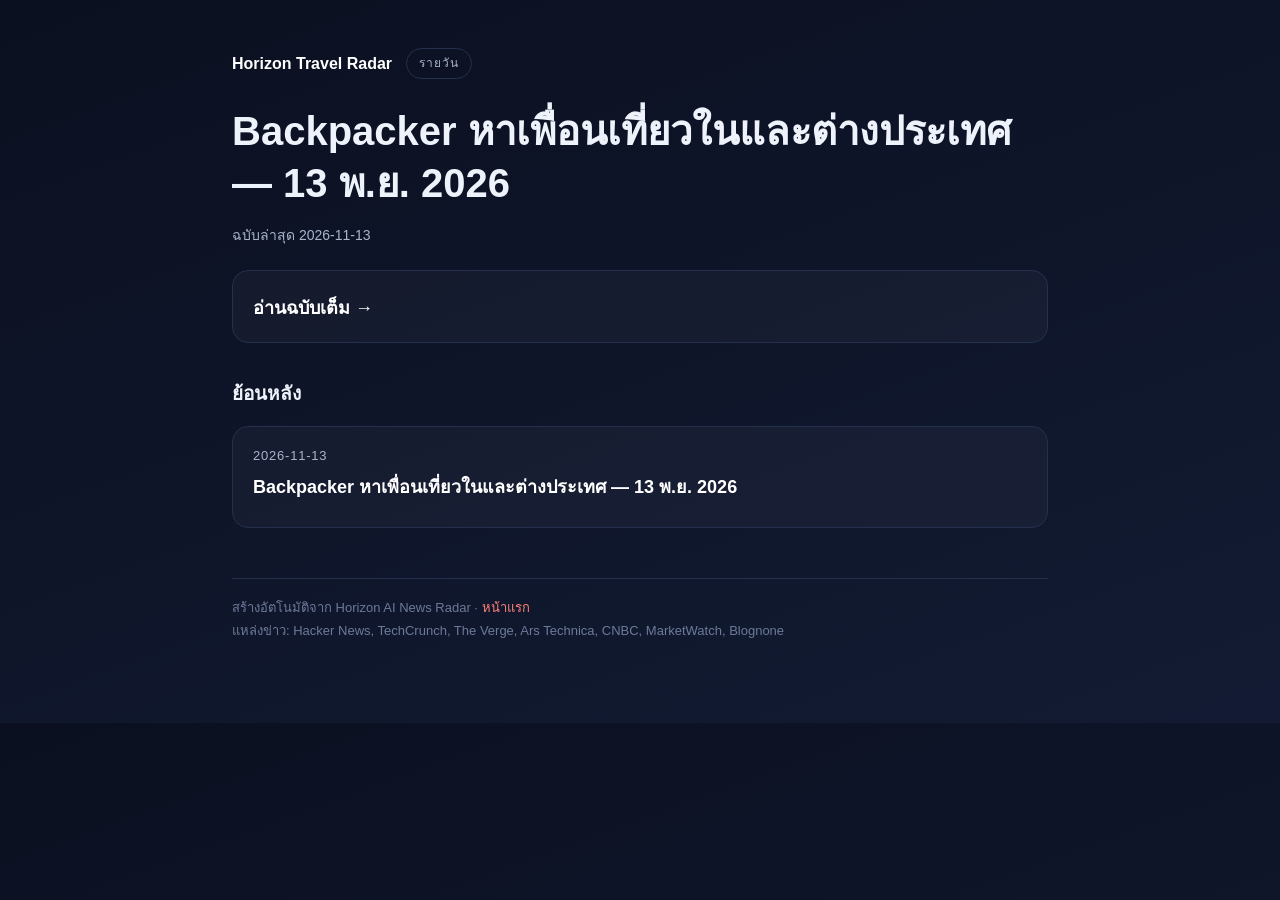
<file: docs/index.html>
<!doctype html>
<html lang="th"><head>
<meta charset="utf-8">
<meta name="viewport" content="width=device-width,initial-scale=1">
<title>Horizon Travel Radar — สรุปข่าวภาษาไทยรายวัน</title>
<meta name="description" content="Horizon AI News Radar — สรุปข่าว AI/เทคโนโลยี/การเงิน ภาษาไทยรายวัน">
<meta property="og:title" content="Horizon Travel Radar — สรุปข่าวภาษาไทยรายวัน">
<meta property="og:description" content="สรุปข่าว AI/Tech/Finance ภาษาไทยรายวัน">

<link rel="stylesheet" href="assets/style.css">
</head><body><div class="wrap">
<header class="top">
  <a href="index.html" style="color:#fff;font-weight:700;font-size:16px">Horizon Travel Radar</a>
  <span class="badge">รายวัน</span>
</header>
<h1>Backpacker หาเพื่อนเที่ยวในและต่างประเทศ — 13 พ.ย. 2026</h1><p class="meta">ฉบับล่าสุด 2026-11-13</p><a class="card" href="2026-11-13.html"><div class="t">อ่านฉบับเต็ม →</div></a><h2 style='font-size:19px;margin-top:34px'>ย้อนหลัง</h2><a class="card" href="2026-11-13.html"><div class="d">2026-11-13</div><div class="t">Backpacker หาเพื่อนเที่ยวในและต่างประเทศ — 13 พ.ย. 2026</div><div class="s"></div></a>
<footer>
  สร้างอัตโนมัติจาก Horizon AI News Radar · <a href="https://tstevy3a.github.io/horizon-travel-radar/">หน้าแรก</a><br>
  แหล่งข่าว: Hacker News, TechCrunch, The Verge, Ars Technica, CNBC, MarketWatch, Blognone
</footer>
</div></body></html>
</file>
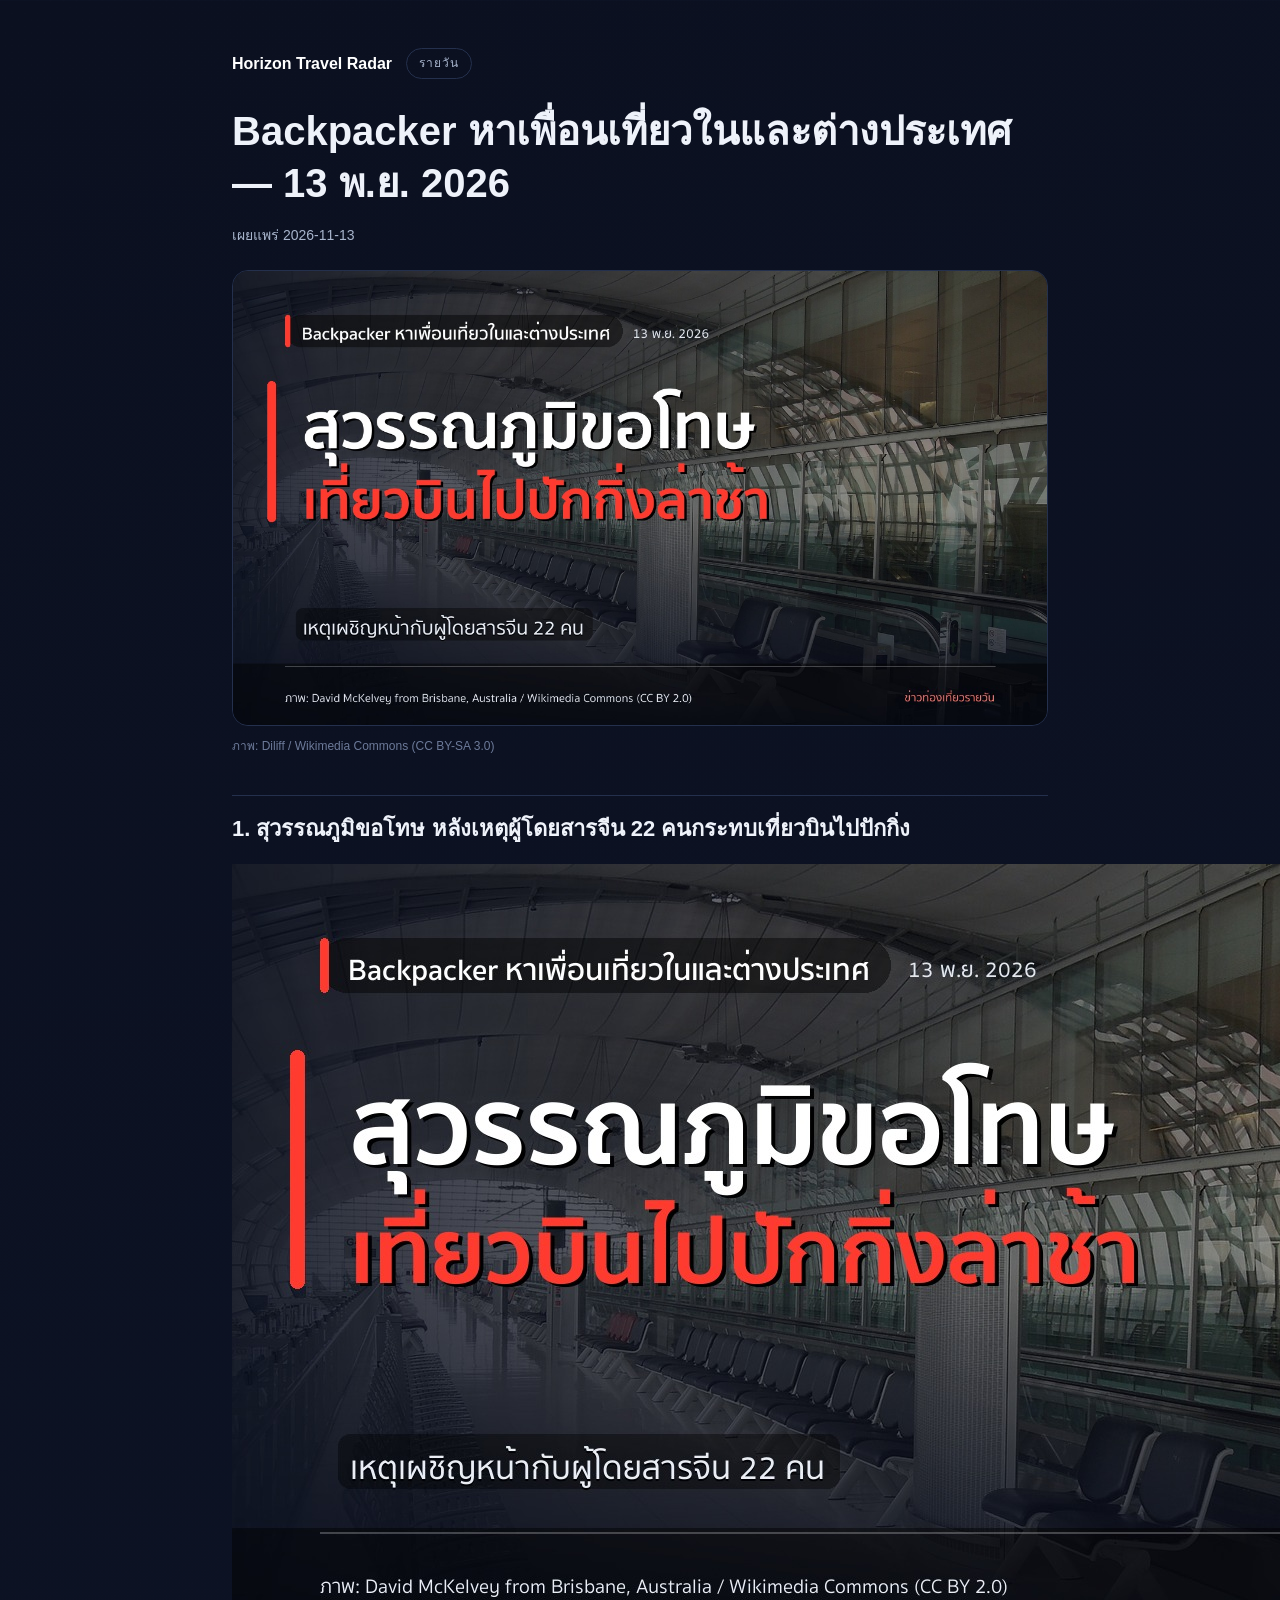
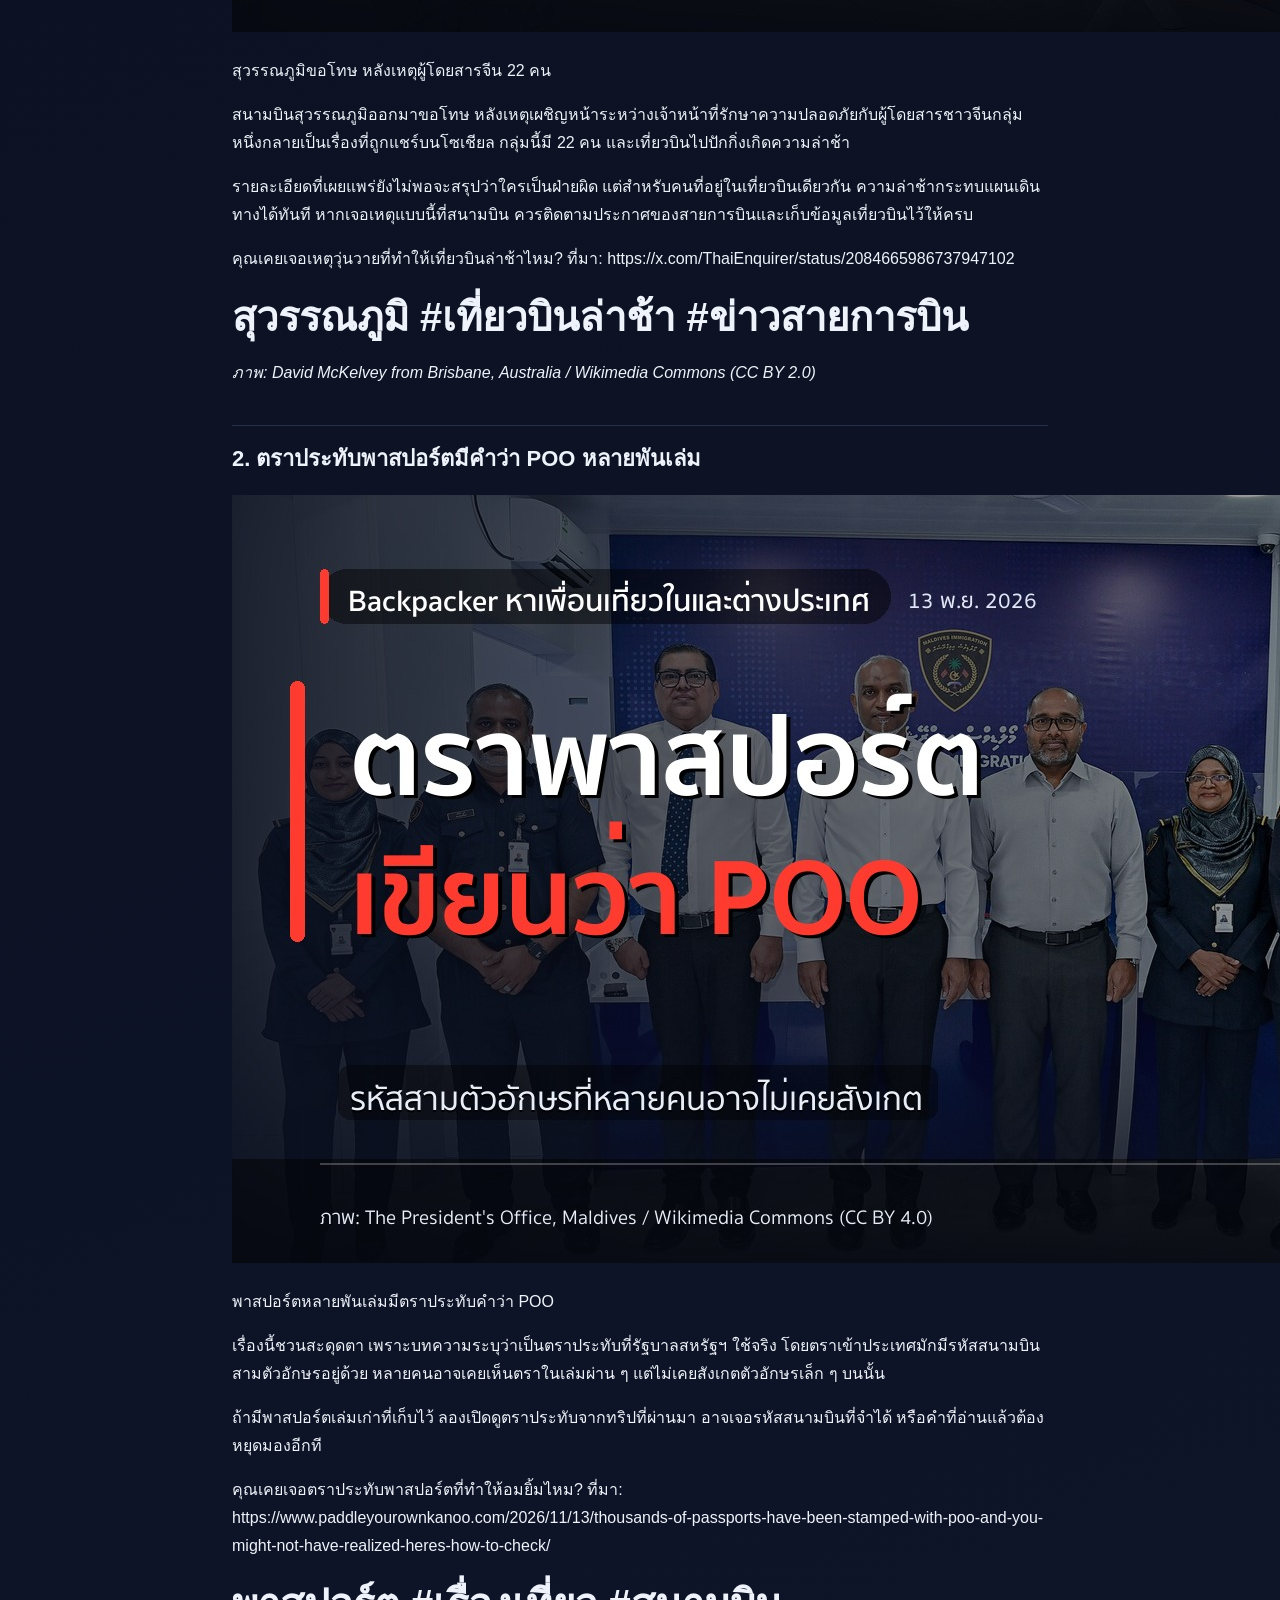
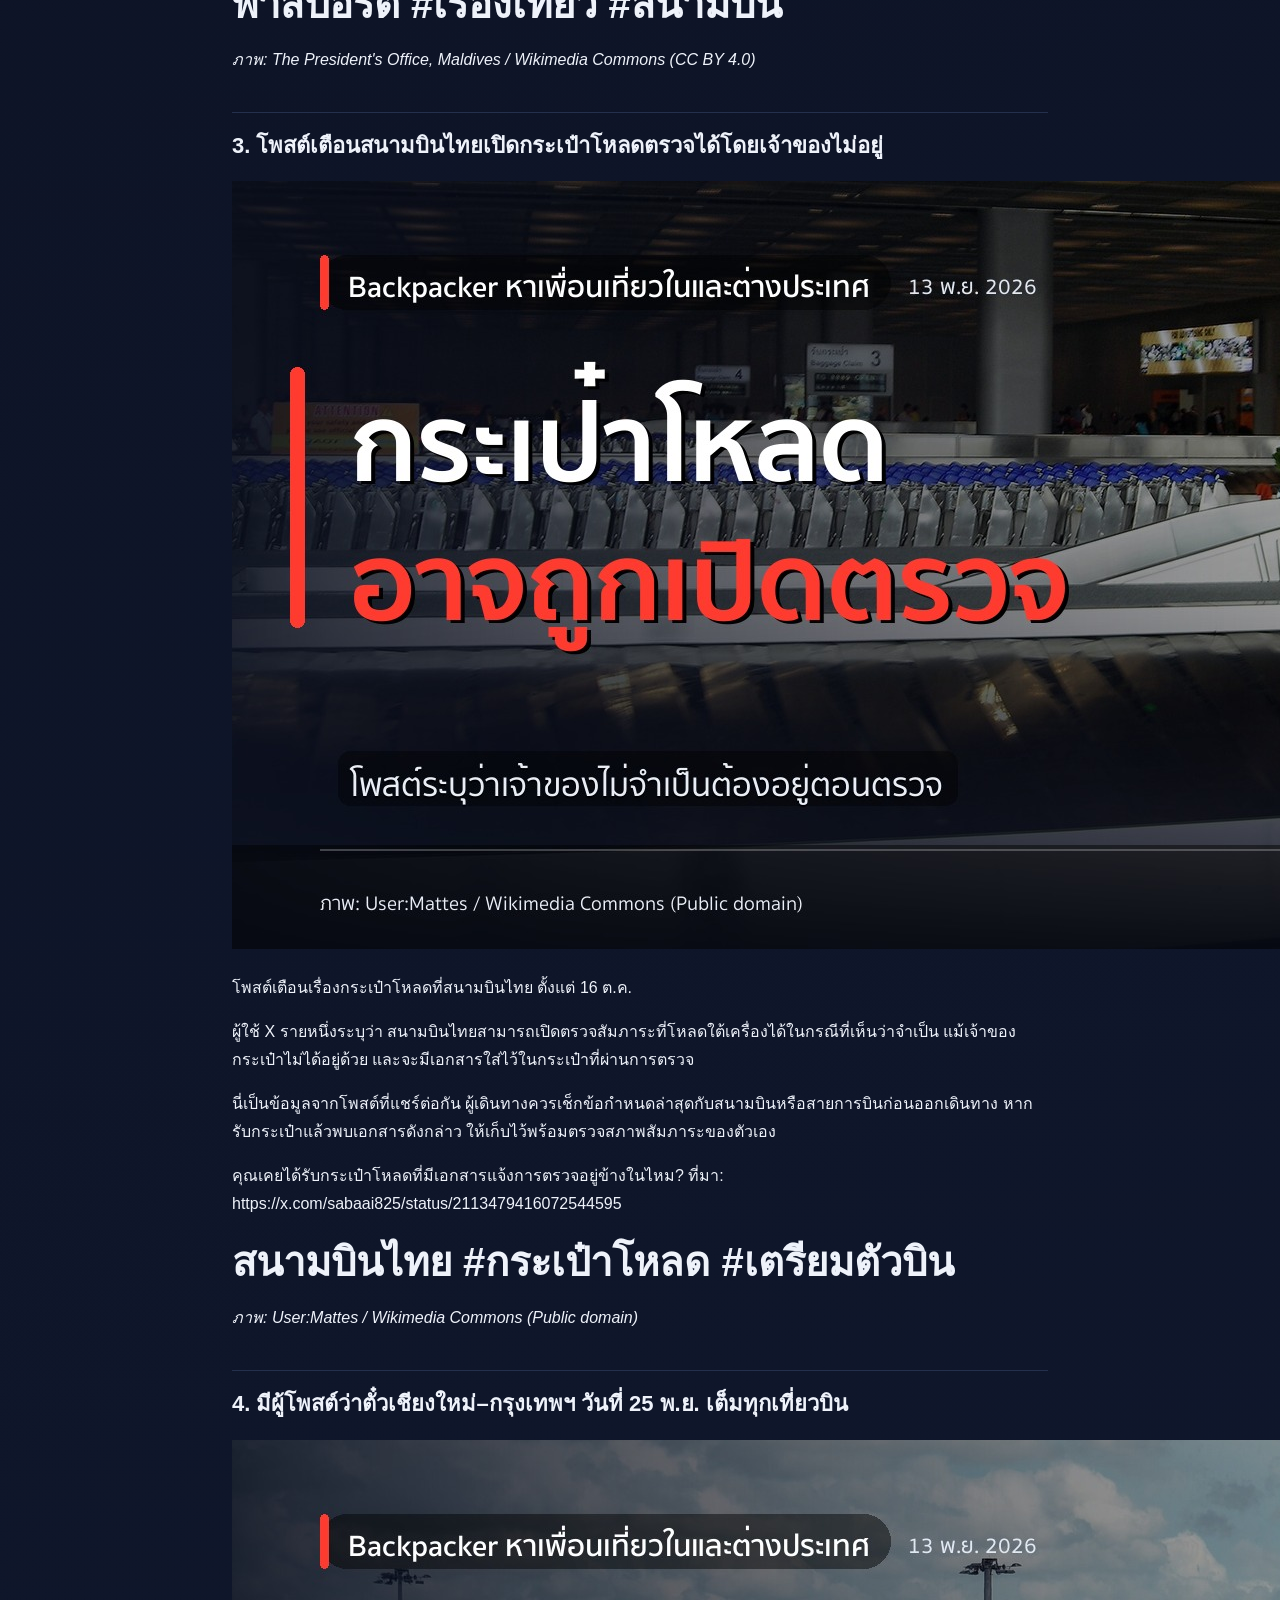
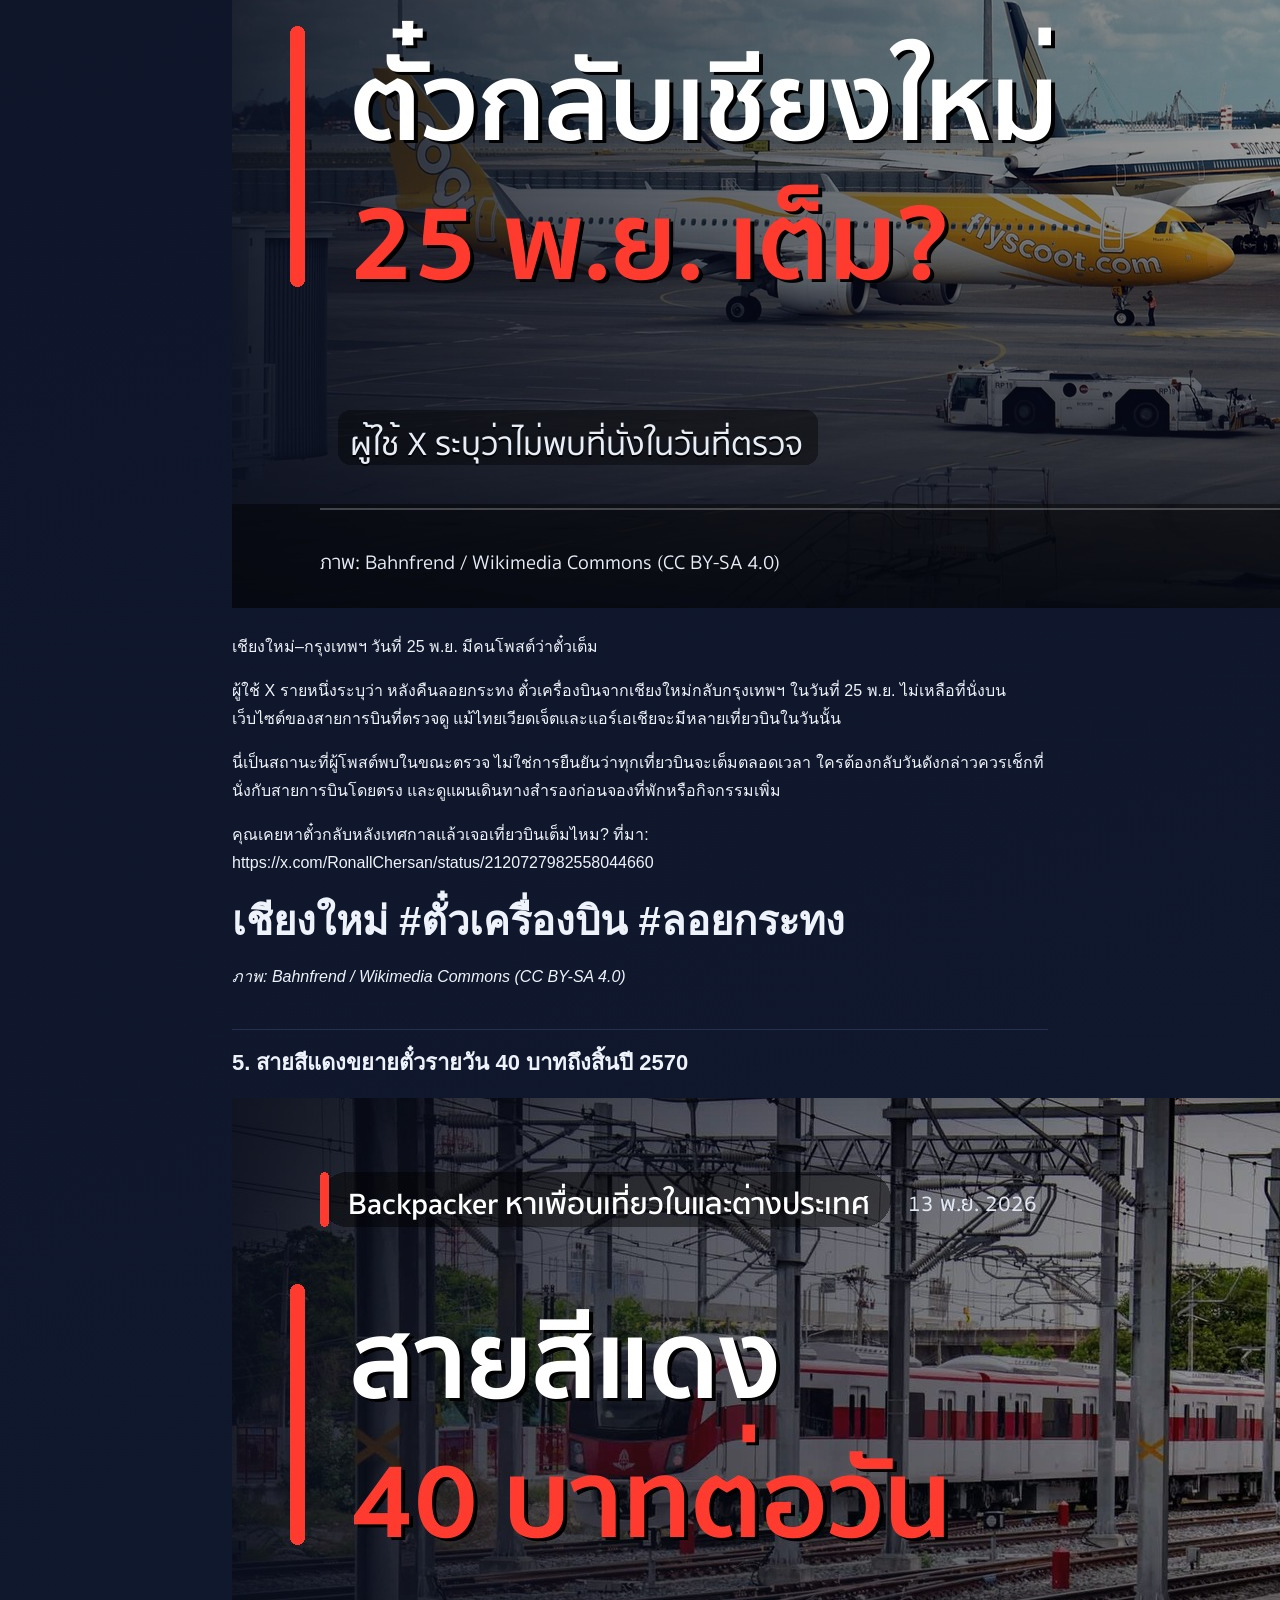
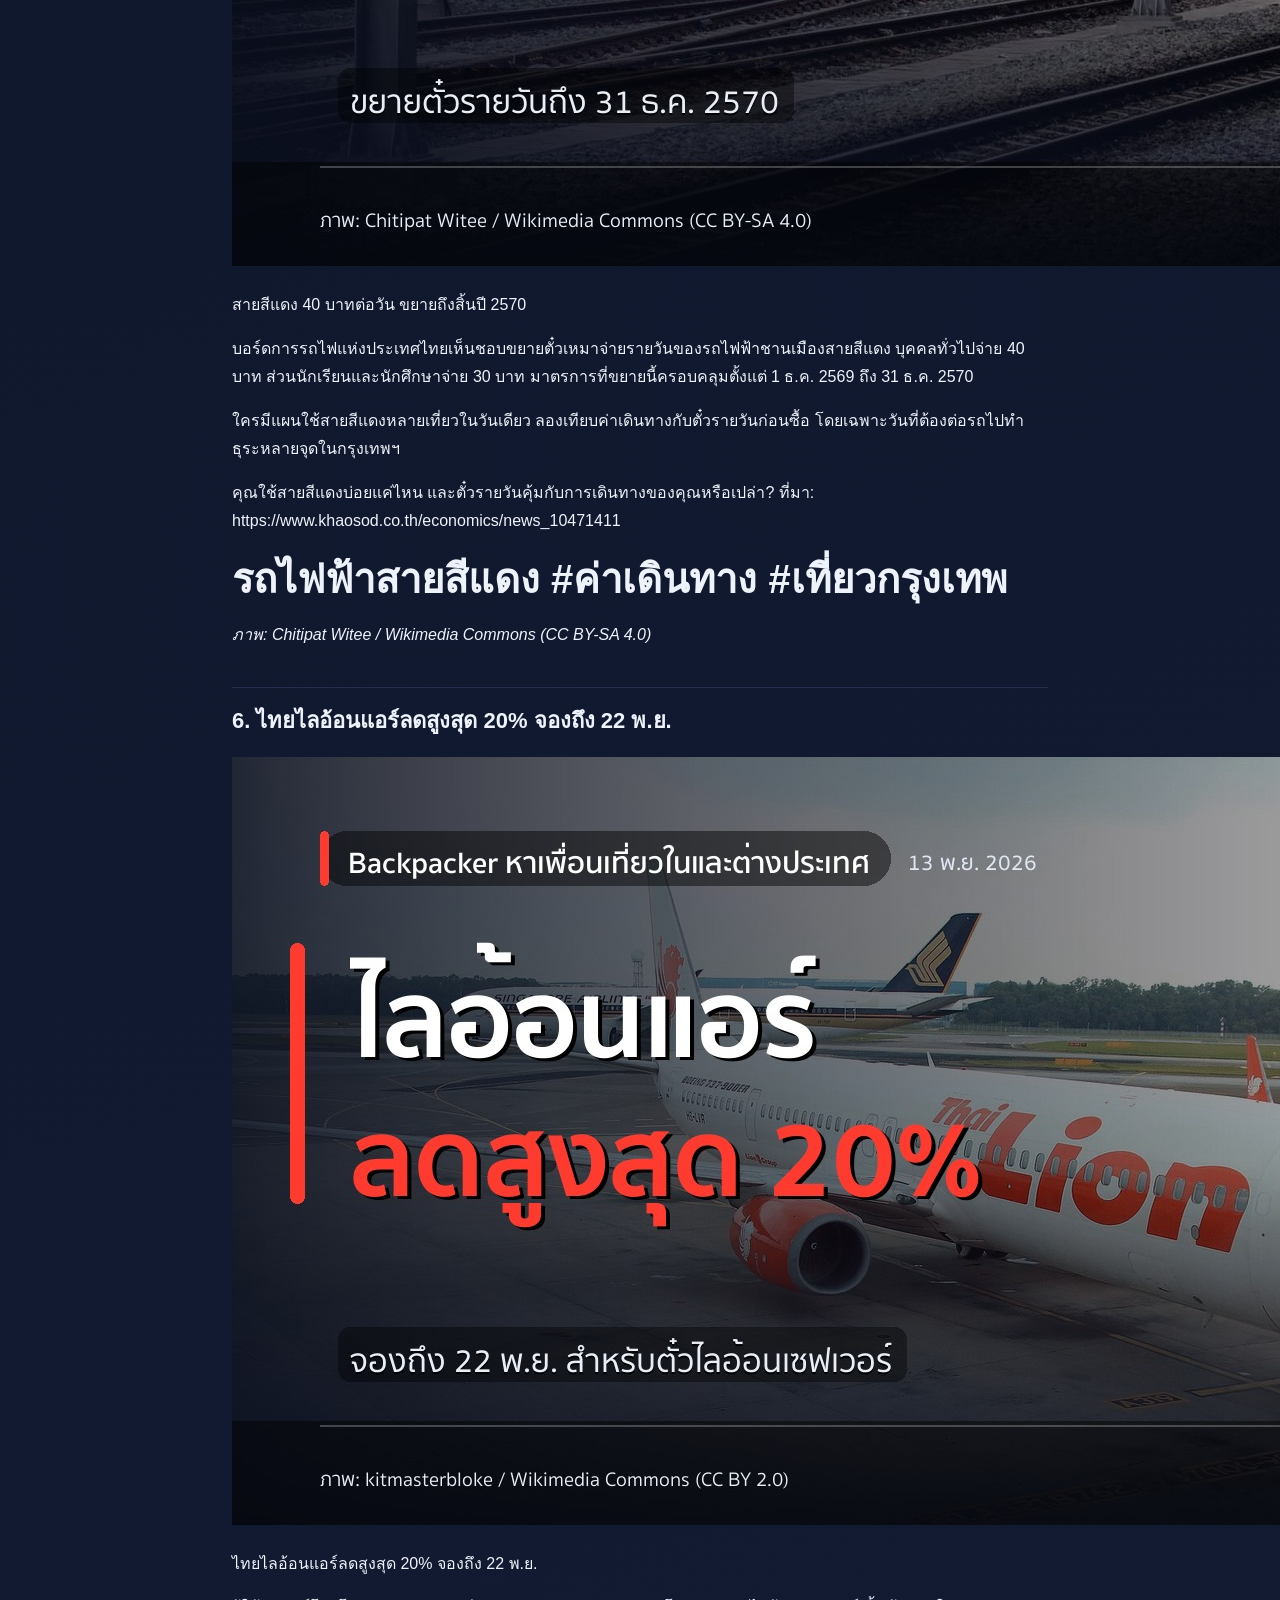
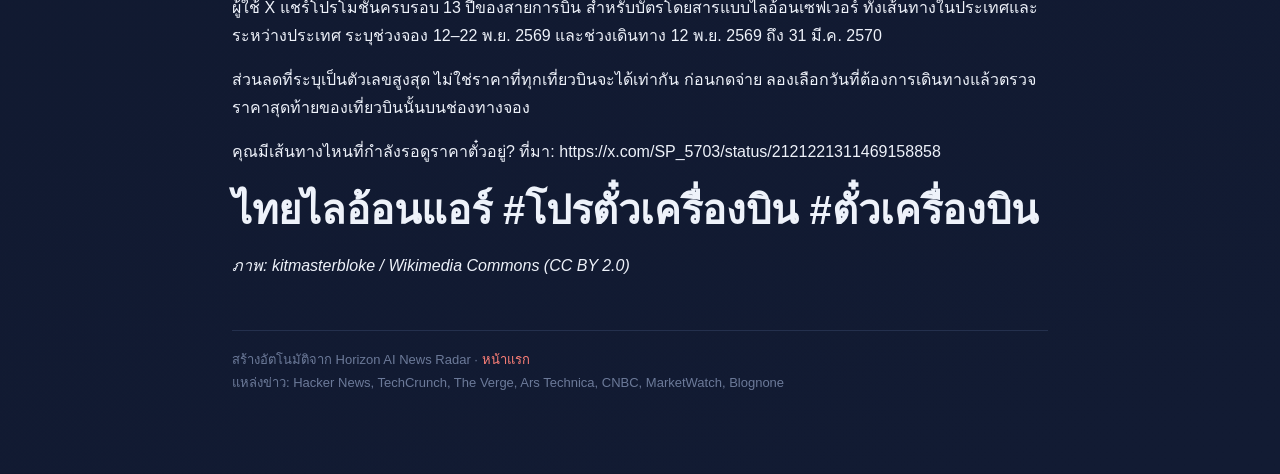
<file: docs/2026-11-13.html>
<!doctype html>
<html lang="th"><head>
<meta charset="utf-8">
<meta name="viewport" content="width=device-width,initial-scale=1">
<title>Backpacker หาเพื่อนเที่ยวในและต่างประเทศ — 13 พ.ย. 2026</title>
<meta name="description" content="Horizon AI News Radar — สรุปข่าว AI/เทคโนโลยี/การเงิน ภาษาไทยรายวัน">
<meta property="og:title" content="Backpacker หาเพื่อนเที่ยวในและต่างประเทศ — 13 พ.ย. 2026">
<meta property="og:description" content="สรุปข่าว AI/Tech/Finance ภาษาไทยรายวัน">
<meta property="og:image" content="https://tstevy3a.github.io/horizon-travel-radar/img/cover-2026-11-13.jpg">
<link rel="stylesheet" href="assets/style.css">
</head><body><div class="wrap">
<header class="top">
  <a href="index.html" style="color:#fff;font-weight:700;font-size:16px">Horizon Travel Radar</a>
  <span class="badge">รายวัน</span>
</header>
<h1>Backpacker หาเพื่อนเที่ยวในและต่างประเทศ — 13 พ.ย. 2026</h1>
<p class="meta">เผยแพร่ 2026-11-13</p>
<img class="cover" src="img/cover-2026-11-13.jpg" alt="ภาพปกข่าว 2026-11-13"><p class="credit">ภาพ: Diliff / Wikimedia Commons (CC BY-SA 3.0)</p>
<article><h2>1. สุวรรณภูมิขอโทษ หลังเหตุผู้โดยสารจีน 22 คนกระทบเที่ยวบินไปปักกิ่ง</h2>
<p><img alt="cover" src="img/post-1-cover-2026-11-13.jpg" /></p>
<p>สุวรรณภูมิขอโทษ หลังเหตุผู้โดยสารจีน 22 คน</p>
<p>สนามบินสุวรรณภูมิออกมาขอโทษ หลังเหตุเผชิญหน้าระหว่างเจ้าหน้าที่รักษาความปลอดภัยกับผู้โดยสารชาวจีนกลุ่มหนึ่งกลายเป็นเรื่องที่ถูกแชร์บนโซเชียล กลุ่มนี้มี 22 คน และเที่ยวบินไปปักกิ่งเกิดความล่าช้า</p>
<p>รายละเอียดที่เผยแพร่ยังไม่พอจะสรุปว่าใครเป็นฝ่ายผิด แต่สำหรับคนที่อยู่ในเที่ยวบินเดียวกัน ความล่าช้ากระทบแผนเดินทางได้ทันที หากเจอเหตุแบบนี้ที่สนามบิน ควรติดตามประกาศของสายการบินและเก็บข้อมูลเที่ยวบินไว้ให้ครบ</p>
<p>คุณเคยเจอเหตุวุ่นวายที่ทำให้เที่ยวบินล่าช้าไหม?
ที่มา: https://x.com/ThaiEnquirer/status/2084665986737947102</p>
<h1>สุวรรณภูมิ #เที่ยวบินล่าช้า #ข่าวสายการบิน</h1>
<p><em>ภาพ: David McKelvey from Brisbane, Australia / Wikimedia Commons (CC BY 2.0)</em></p>
<h2>2. ตราประทับพาสปอร์ตมีคำว่า POO หลายพันเล่ม</h2>
<p><img alt="cover" src="img/post-2-cover-2026-11-13.jpg" /></p>
<p>พาสปอร์ตหลายพันเล่มมีตราประทับคำว่า POO</p>
<p>เรื่องนี้ชวนสะดุดตา เพราะบทความระบุว่าเป็นตราประทับที่รัฐบาลสหรัฐฯ ใช้จริง โดยตราเข้าประเทศมักมีรหัสสนามบินสามตัวอักษรอยู่ด้วย หลายคนอาจเคยเห็นตราในเล่มผ่าน ๆ แต่ไม่เคยสังเกตตัวอักษรเล็ก ๆ บนนั้น</p>
<p>ถ้ามีพาสปอร์ตเล่มเก่าที่เก็บไว้ ลองเปิดดูตราประทับจากทริปที่ผ่านมา อาจเจอรหัสสนามบินที่จำได้ หรือคำที่อ่านแล้วต้องหยุดมองอีกที</p>
<p>คุณเคยเจอตราประทับพาสปอร์ตที่ทำให้อมยิ้มไหม?
ที่มา: https://www.paddleyourownkanoo.com/2026/11/13/thousands-of-passports-have-been-stamped-with-poo-and-you-might-not-have-realized-heres-how-to-check/</p>
<h1>พาสปอร์ต #เรื่องเที่ยว #สนามบิน</h1>
<p><em>ภาพ: The President's Office, Maldives / Wikimedia Commons (CC BY 4.0)</em></p>
<h2>3. โพสต์เตือนสนามบินไทยเปิดกระเป๋าโหลดตรวจได้โดยเจ้าของไม่อยู่</h2>
<p><img alt="cover" src="img/post-3-cover-2026-11-13.jpg" /></p>
<p>โพสต์เตือนเรื่องกระเป๋าโหลดที่สนามบินไทย ตั้งแต่ 16 ต.ค.</p>
<p>ผู้ใช้ X รายหนึ่งระบุว่า สนามบินไทยสามารถเปิดตรวจสัมภาระที่โหลดใต้เครื่องได้ในกรณีที่เห็นว่าจำเป็น แม้เจ้าของกระเป๋าไม่ได้อยู่ด้วย และจะมีเอกสารใส่ไว้ในกระเป๋าที่ผ่านการตรวจ</p>
<p>นี่เป็นข้อมูลจากโพสต์ที่แชร์ต่อกัน ผู้เดินทางควรเช็กข้อกำหนดล่าสุดกับสนามบินหรือสายการบินก่อนออกเดินทาง หากรับกระเป๋าแล้วพบเอกสารดังกล่าว ให้เก็บไว้พร้อมตรวจสภาพสัมภาระของตัวเอง</p>
<p>คุณเคยได้รับกระเป๋าโหลดที่มีเอกสารแจ้งการตรวจอยู่ข้างในไหม?
ที่มา: https://x.com/sabaai825/status/2113479416072544595</p>
<h1>สนามบินไทย #กระเป๋าโหลด #เตรียมตัวบิน</h1>
<p><em>ภาพ: User:Mattes / Wikimedia Commons (Public domain)</em></p>
<h2>4. มีผู้โพสต์ว่าตั๋วเชียงใหม่–กรุงเทพฯ วันที่ 25 พ.ย. เต็มทุกเที่ยวบิน</h2>
<p><img alt="cover" src="img/post-4-cover-2026-11-13.jpg" /></p>
<p>เชียงใหม่–กรุงเทพฯ วันที่ 25 พ.ย. มีคนโพสต์ว่าตั๋วเต็ม</p>
<p>ผู้ใช้ X รายหนึ่งระบุว่า หลังคืนลอยกระทง ตั๋วเครื่องบินจากเชียงใหม่กลับกรุงเทพฯ ในวันที่ 25 พ.ย. ไม่เหลือที่นั่งบนเว็บไซต์ของสายการบินที่ตรวจดู แม้ไทยเวียดเจ็ตและแอร์เอเชียจะมีหลายเที่ยวบินในวันนั้น</p>
<p>นี่เป็นสถานะที่ผู้โพสต์พบในขณะตรวจ ไม่ใช่การยืนยันว่าทุกเที่ยวบินจะเต็มตลอดเวลา ใครต้องกลับวันดังกล่าวควรเช็กที่นั่งกับสายการบินโดยตรง และดูแผนเดินทางสำรองก่อนจองที่พักหรือกิจกรรมเพิ่ม</p>
<p>คุณเคยหาตั๋วกลับหลังเทศกาลแล้วเจอเที่ยวบินเต็มไหม?
ที่มา: https://x.com/RonallChersan/status/2120727982558044660</p>
<h1>เชียงใหม่ #ตั๋วเครื่องบิน #ลอยกระทง</h1>
<p><em>ภาพ: Bahnfrend / Wikimedia Commons (CC BY-SA 4.0)</em></p>
<h2>5. สายสีแดงขยายตั๋วรายวัน 40 บาทถึงสิ้นปี 2570</h2>
<p><img alt="cover" src="img/post-5-cover-2026-11-13.jpg" /></p>
<p>สายสีแดง 40 บาทต่อวัน ขยายถึงสิ้นปี 2570</p>
<p>บอร์ดการรถไฟแห่งประเทศไทยเห็นชอบขยายตั๋วเหมาจ่ายรายวันของรถไฟฟ้าชานเมืองสายสีแดง บุคคลทั่วไปจ่าย 40 บาท ส่วนนักเรียนและนักศึกษาจ่าย 30 บาท มาตรการที่ขยายนี้ครอบคลุมตั้งแต่ 1 ธ.ค. 2569 ถึง 31 ธ.ค. 2570</p>
<p>ใครมีแผนใช้สายสีแดงหลายเที่ยวในวันเดียว ลองเทียบค่าเดินทางกับตั๋วรายวันก่อนซื้อ โดยเฉพาะวันที่ต้องต่อรถไปทำธุระหลายจุดในกรุงเทพฯ</p>
<p>คุณใช้สายสีแดงบ่อยแค่ไหน และตั๋วรายวันคุ้มกับการเดินทางของคุณหรือเปล่า?
ที่มา: https://www.khaosod.co.th/economics/news_10471411</p>
<h1>รถไฟฟ้าสายสีแดง #ค่าเดินทาง #เที่ยวกรุงเทพ</h1>
<p><em>ภาพ: Chitipat Witee / Wikimedia Commons (CC BY-SA 4.0)</em></p>
<h2>6. ไทยไลอ้อนแอร์ลดสูงสุด 20% จองถึง 22 พ.ย.</h2>
<p><img alt="cover" src="img/post-6-cover-2026-11-13.jpg" /></p>
<p>ไทยไลอ้อนแอร์ลดสูงสุด 20% จองถึง 22 พ.ย.</p>
<p>ผู้ใช้ X แชร์โปรโมชันครบรอบ 13 ปีของสายการบิน สำหรับบัตรโดยสารแบบไลอ้อนเซฟเวอร์ ทั้งเส้นทางในประเทศและระหว่างประเทศ ระบุช่วงจอง 12–22 พ.ย. 2569 และช่วงเดินทาง 12 พ.ย. 2569 ถึง 31 มี.ค. 2570</p>
<p>ส่วนลดที่ระบุเป็นตัวเลขสูงสุด ไม่ใช่ราคาที่ทุกเที่ยวบินจะได้เท่ากัน ก่อนกดจ่าย ลองเลือกวันที่ต้องการเดินทางแล้วตรวจราคาสุดท้ายของเที่ยวบินนั้นบนช่องทางจอง</p>
<p>คุณมีเส้นทางไหนที่กำลังรอดูราคาตั๋วอยู่?
ที่มา: https://x.com/SP_5703/status/2121221311469158858</p>
<h1>ไทยไลอ้อนแอร์ #โปรตั๋วเครื่องบิน #ตั๋วเครื่องบิน</h1>
<p><em>ภาพ: kitmasterbloke / Wikimedia Commons (CC BY 2.0)</em></p></article>
<footer>
  สร้างอัตโนมัติจาก Horizon AI News Radar · <a href="https://tstevy3a.github.io/horizon-travel-radar/">หน้าแรก</a><br>
  แหล่งข่าว: Hacker News, TechCrunch, The Verge, Ars Technica, CNBC, MarketWatch, Blognone
</footer>
</div></body></html>
</file>
<file: docs/assets/style.css>
:root{--ink:#0b1020;--ink2:#121b33;--accent:#ff3b30;--muted:#a8b5cd;--line:#24304d}
*{box-sizing:border-box}
body{margin:0;background:linear-gradient(160deg,var(--ink),var(--ink2));color:#eef2fa;
 font-family:"Sukhumvit Set","IBM Plex Sans Thai",-apple-system,BlinkMacSystemFont,"Segoe UI",sans-serif;
 line-height:1.75;-webkit-font-smoothing:antialiased}
a{color:#ff8078;text-decoration:none}a:hover{text-decoration:underline}
.wrap{max-width:860px;margin:0 auto;padding:32px 22px 80px}
header.top{display:flex;align-items:center;gap:14px;padding:16px 0 8px}
.badge{border:1px solid var(--line);border-radius:999px;padding:4px 12px;font-size:12px;color:var(--muted);letter-spacing:.08em}
h1{font-size:clamp(26px,4vw,40px);line-height:1.3;margin:18px 0 6px}
.meta{color:var(--muted);font-size:14px;margin-bottom:22px}
.cover{width:100%;border-radius:16px;display:block;margin:8px 0 10px;border:1px solid var(--line)}
.credit{color:#6c7a99;font-size:12px;margin:0 0 28px}
article h2{font-size:22px;margin:38px 0 10px;padding-top:14px;border-top:1px solid var(--line)}
article h3{font-size:18px;margin:22px 0 8px;color:#fff}
article p,article li{font-size:16px}
article blockquote{margin:0 0 22px;padding:12px 16px;border-left:3px solid var(--accent);
 background:rgba(255,255,255,.04);border-radius:0 10px 10px 0;color:var(--muted);font-size:14px}
article ul{padding-left:22px}
article hr{border:0;border-top:1px dashed var(--line);margin:30px 0}
article strong{color:#fff}
article code{background:rgba(255,255,255,.08);padding:2px 6px;border-radius:6px;font-size:13px}
.card{display:block;border:1px solid var(--line);border-radius:16px;padding:18px 20px;margin:14px 0;
 background:rgba(255,255,255,.03);transition:border-color .2s}
.card:hover{border-color:#4a5a82;text-decoration:none}
.card .d{color:var(--muted);font-size:13px;letter-spacing:.06em}
.card .t{color:#fff;font-size:18px;font-weight:600;margin-top:4px}
.card .s{color:var(--muted);font-size:14px;margin-top:6px}
footer{margin-top:50px;color:#6c7a99;font-size:13px;border-top:1px solid var(--line);padding-top:18px}
nav a{margin-right:16px;font-size:14px}
@media (max-width:560px){.wrap{padding:20px 16px 60px}}
</file>
